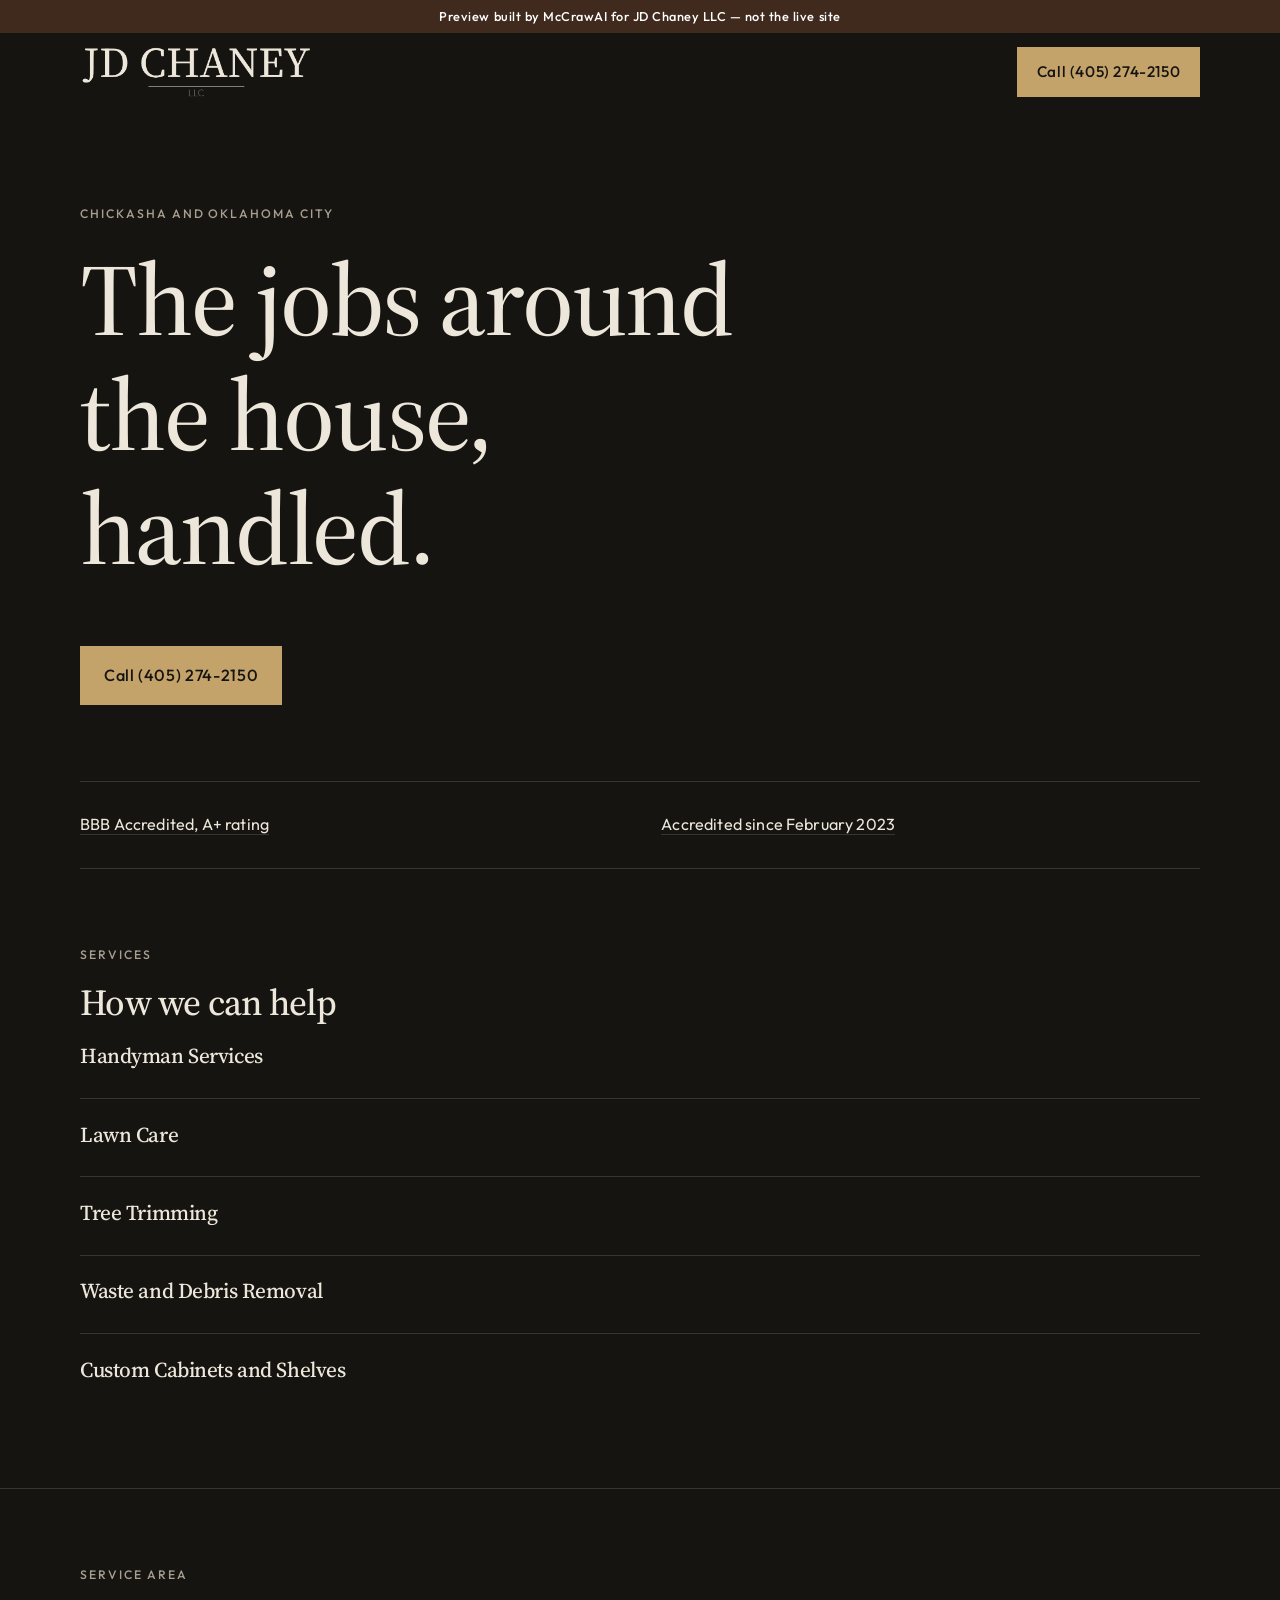
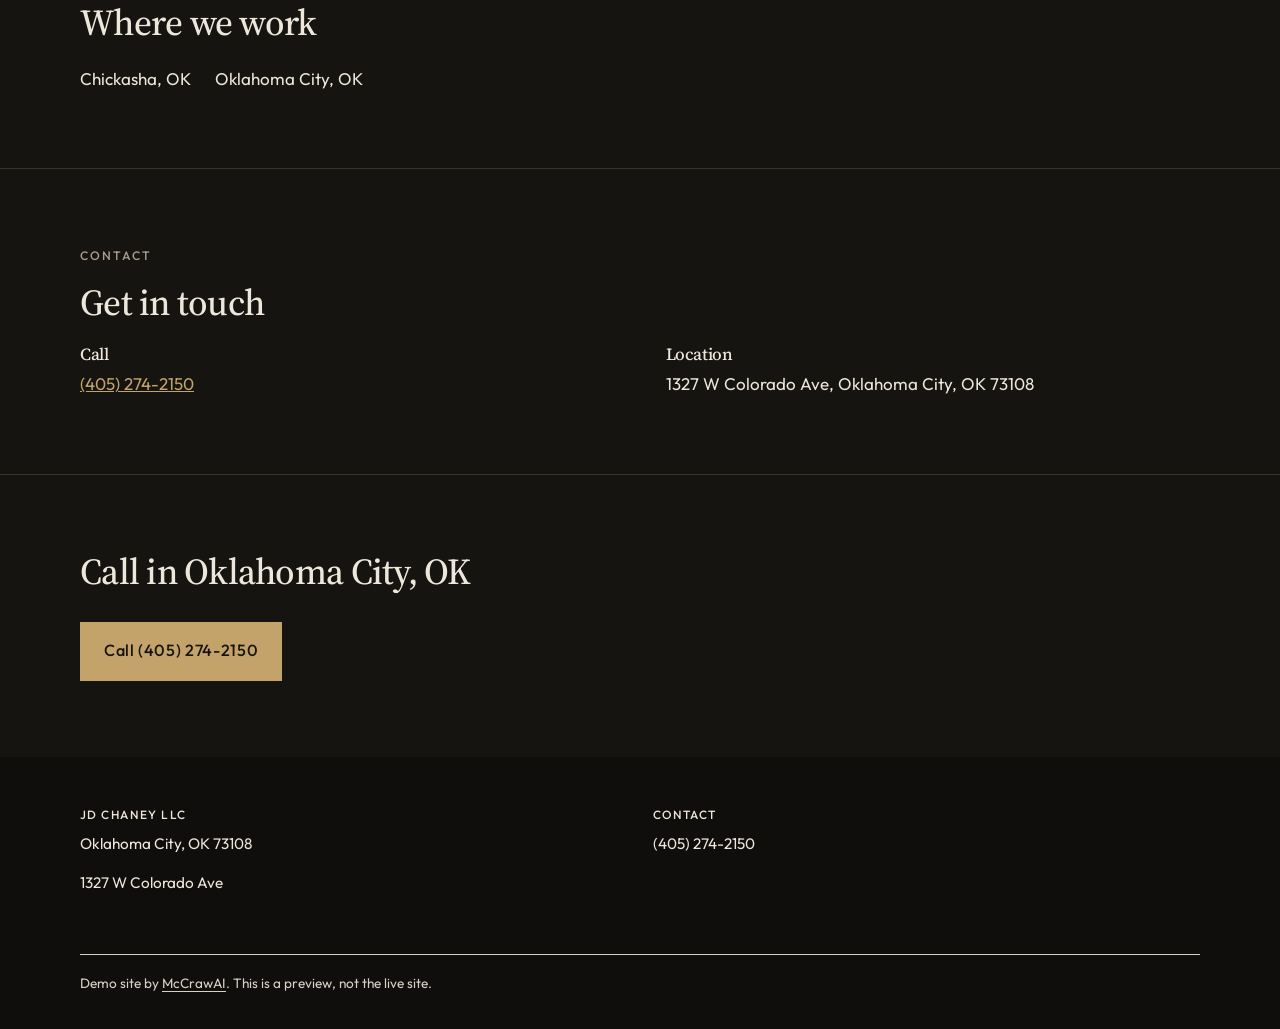
<file: index.html>
<!doctype html>
<html lang="en">
<head>
<meta charset="utf-8">
<meta name="viewport" content="width=device-width,initial-scale=1">
<title>JD Chaney LLC | Oklahoma City, OK 73108</title>
<meta name="description" content="JD Chaney LLC in Oklahoma City, OK 73108 — The jobs around the house, handled. Call (405) 274-2150.">
<meta name="robots" content="noindex,nofollow">
<link rel="canonical" href="https://mccrawaiops.github.io/demo-jd-chaney/">
<meta property="og:site_name" content="JD Chaney LLC">
<meta property="og:title" content="JD Chaney LLC | Oklahoma City, OK 73108">
<meta property="og:description" content="JD Chaney LLC in Oklahoma City, OK 73108 — The jobs around the house, handled. Call (405) 274-2150.">
<meta property="og:type" content="website">
<meta property="og:url" content="https://mccrawaiops.github.io/demo-jd-chaney/">
<meta property="og:image" content="https://mccrawaiops.github.io/demo-jd-chaney/img/logo.png">
<meta name="twitter:card" content="summary">
<meta name="theme-color" content="#161411">
<link rel="icon" href="img/favicon.png" type="image/png">
<link rel="apple-touch-icon" href="img/favicon.png">

<link rel="stylesheet" href="styles.css">
<script type="application/ld+json">{"@context":"https://schema.org","@graph":[{"@type":"LocalBusiness","@id":"https://mccrawaiops.github.io/demo-jd-chaney/#business","name":"JD Chaney LLC","url":"https://mccrawaiops.github.io/demo-jd-chaney/","telephone":"+14052742150","address":{"@type":"PostalAddress","streetAddress":"1327 W Colorado Ave","addressLocality":"Oklahoma City","addressRegion":"OK","postalCode":"73108","addressCountry":"US"},"areaServed":[{"@type":"Place","name":"Chickasha, OK"},{"@type":"Place","name":"Oklahoma City, OK"}],"logo":"https://mccrawaiops.github.io/demo-jd-chaney/img/logo.png"},{"@type":"WebPage","@id":"https://mccrawaiops.github.io/demo-jd-chaney/","url":"https://mccrawaiops.github.io/demo-jd-chaney/","name":"JD Chaney LLC","about":{"@id":"https://mccrawaiops.github.io/demo-jd-chaney/#business"}}]}</script>
</head>
<body class="layout-typographic base-dark">
<div class="preview-ribbon">Preview built by McCrawAI for JD Chaney LLC — not the live site</div>
<a class="skip" href="#main">Skip to content</a>
<header class="top" id="top">
  <div class="wrap bar">
    <a href="index.html" class="brand"><img src="img/logo.png" width="800" height="179" alt="JD Chaney LLC"></a>
    <a class="callbtn" href="tel:+14052742150">Call (405) 274-2150</a>
  </div>
</header>
<main id="main">
<section class="hero"><div class="wrap hero-inner"><p class="eyebrow">Chickasha and Oklahoma City</p><h1>The jobs around the house, handled.</h1><div class="btns"><a class="btn" href="tel:+14052742150">Call (405) 274-2150</a></div></div></section>
<section class="trust-band" id="trust"><div class="wrap"><div class="trust"><div class="trust-item"><p><a href="https://www.bbb.org/us/ok/oklahoma-city/profile/handyman/jd-chaney-llc-0995-90108849" rel="noopener" target="_blank">BBB Accredited, A+ rating</a></p></div><div class="trust-item"><p><a href="https://www.bbb.org/us/ok/oklahoma-city/profile/handyman/jd-chaney-llc-0995-90108849" rel="noopener" target="_blank">Accredited since February 2023</a></p></div></div></div></section>
<section class="sec" id="services"><div class="wrap"><p class="kicker">Services</p><h2>How we can help</h2><div class="svcs"><article class="svc"><h3>Handyman Services</h3></article><article class="svc"><h3>Lawn Care</h3></article><article class="svc"><h3>Tree Trimming</h3></article><article class="svc"><h3>Waste and Debris Removal</h3></article><article class="svc"><h3>Custom Cabinets and Shelves</h3></article></div></div></section>
<section class="sec" id="area"><div class="wrap"><p class="kicker">Service area</p><h2>Where we work</h2><ul class="towns"><li>Chickasha, OK</li><li>Oklahoma City, OK</li></ul></div></section>
<section class="sec" id="contact"><div class="wrap"><p class="kicker">Contact</p><h2>Get in touch</h2><div class="contact-list"><div class="contact-item"><h2>Call</h2><p><a href="tel:+14052742150">(405) 274-2150</a></p></div><div class="contact-item"><h2>Location</h2><p>1327 W Colorado Ave, Oklahoma City, OK 73108</p></div></div></div></section>
</main>
<section class="cta-band"><div class="wrap"><h2>Call in Oklahoma City, OK</h2><div class="btns"><a class="btn" href="tel:+14052742150">Call (405) 274-2150</a></div></div></section>
<footer class="foot">
  <div class="wrap cols">
    <div>
      <h3>JD Chaney LLC</h3>
      <p>Oklahoma City, OK 73108</p>
      <p>1327 W Colorado Ave</p>
    </div>
    <div>
      <h3>Contact</h3>
      <p>
        <a href="tel:+14052742150">(405) 274-2150</a><br>
        
      </p>
    </div>
    
  </div>
  <div class="wrap credit">Demo site by <a href="https://mccrawai.com">McCrawAI</a>. This is a preview, not the live site.</div>
</footer>
</body>
</html>
</file>
<file: styles.css>
@font-face{font-family:'Source Serif 4';font-style:normal;font-weight:200 900;font-display:swap;src:url('fonts/source-serif-4.woff2') format('woff2')}
@font-face{font-family:'Outfit';font-style:normal;font-weight:100 900;font-display:swap;src:url('fonts/outfit.woff2') format('woff2')}
:root{--font-head:'Source Serif 4', Georgia, "Times New Roman", serif;--font-body:'Outfit', system-ui, -apple-system, sans-serif;}

/* Prospect demo styles. Two typefaces per site, injected as --font-head and --font-body. */
:root{
  --primary:#EDE6DA;
  --accent:#C4A36A;
  --bg:#161411;
  --ink:#EDE6DA;
  --muted:#A89F91;
  --paper:#1E1B17;
  --line:#3A342C;
  --header:#161411;
  --header-ink:#EDE6DA;
  --btn-ink:#161411;
  --secondary:#1E1B17;
  --footer:#100E0C;
  --footer-ink:#EDE6DA;
  --logo-h:52px;
  --logo-max-w:280px;
  --ribbon:#3f2a1d;
  --header-h:calc(var(--logo-h) + 1.5rem);
}
*,*::before,*::after{box-sizing:border-box}
html{font-size:17px;-webkit-text-size-adjust:100%;overflow-x:clip}
body{
  margin:0;
  font-family:var(--font-body);
  font-weight:400;
  color:var(--ink);
  background:var(--bg);
  line-height:1.6;
  letter-spacing:0;
}
img{max-width:100%;height:auto;display:block}
a{color:var(--accent)}
a:focus-visible,button:focus-visible{outline:2px solid var(--accent);outline-offset:3px}
h1,h2,h3{
  font-family:var(--font-head);
  font-weight:500;
  line-height:1.12;
  letter-spacing:-0.02em;
  color:var(--primary);
  margin:0 0 .6em;
}
h1{font-size:clamp(2.25rem,8vw,4.75rem);font-weight:500;max-width:18ch}
h2{font-size:clamp(1.5rem,3.2vw,2.15rem)}
h3{font-size:1.15rem}
p{margin:0 0 1em}
.wrap{width:min(1120px,100% - 2.5rem);margin-inline:auto}
.skip{position:absolute;left:-999px}
.skip:focus{left:1rem;top:1rem;background:var(--paper);color:var(--ink);padding:.5rem .75rem;z-index:30}

.preview-ribbon{
  background:var(--ribbon);
  color:#fff;
  text-align:center;
  font-size:.75rem;
  font-weight:500;
  letter-spacing:.04em;
  line-height:1.4;
  padding:.45rem 1rem;
}

.top{
  background:var(--header);
  color:var(--header-ink);
  position:sticky;
  top:0;
  z-index:8;
}
.bar{
  display:flex;
  align-items:center;
  justify-content:space-between;
  gap:1.25rem;
  min-height:var(--header-h);
  padding:.6rem 0;
}
.brand{display:flex;align-items:center;gap:.8rem;text-decoration:none;color:var(--header-ink);flex:1 1 auto;min-width:0}
.brand img{height:var(--logo-h);width:auto;max-width:min(var(--logo-max-w),100%);max-height:var(--logo-h);object-fit:contain;object-position:left center}
.callbtn{flex:0 0 auto}
.wordmark{font-family:var(--font-head);font-weight:500;font-size:1.05rem;line-height:1.2;letter-spacing:-0.02em}
.callbtn{
  background:var(--accent);
  color:var(--btn-ink);
  text-decoration:none;
  font-weight:500;
  font-size:.9rem;
  letter-spacing:.04em;
  padding:.7rem 1.1rem;
  white-space:nowrap;
  border:1px solid var(--accent);
  transition:opacity .5s ease;
}
.callbtn:hover{opacity:.86}
@media(max-width:700px){
  .bar{gap:.75rem}
  .brand img{height:auto;max-height:min(2.75rem,var(--logo-h))}
  .callbtn{padding:.6rem .85rem;font-size:.82rem}
}

/* Hero */
.hero{position:relative;isolation:isolate}
.hero-inner{padding:4.5rem 0 4rem}
.eyebrow{
  font-family:var(--font-body);
  font-size:.72rem;
  font-weight:500;
  letter-spacing:.16em;
  text-transform:uppercase;
  color:var(--muted);
  margin:0 0 1.1rem;
}
.lead{font-size:1.05rem;max-width:32rem;color:var(--ink);margin:0 0 0}
.hero .lead{margin-top:1.15rem;max-width:28rem}
.btns{display:flex;flex-wrap:wrap;gap:.75rem;margin:1.75rem 0 0}
.btn{
  display:inline-block;
  background:var(--accent);
  color:var(--btn-ink);
  text-decoration:none;
  font-weight:500;
  font-size:.95rem;
  letter-spacing:.04em;
  padding:.9rem 1.35rem;
  border:1px solid var(--accent);
  transition:opacity .5s ease,background .5s ease,color .5s ease;
}
.btn:hover{opacity:.88}
.btn.ghost{background:transparent;color:var(--ink);border-color:var(--line)}

/* Full-bleed photo hero */
.hero-bleed{
  min-height:calc(100svh - 6.5rem);
  display:flex;
  align-items:flex-end;
  color:#f8f6f1;
}
.hero-bleed .hero-media{
  position:absolute;
  inset:0;
  z-index:-1;
  overflow:hidden;
  background:#1a1917;
}
.hero-bleed .hero-media img{
  width:100%;
  height:100%;
  object-fit:cover;
  object-position:center;
  transform:scale(1.04);
  animation:hero-settle 1.8s ease-out both;
}
.hero-bleed::after{
  content:"";
  position:absolute;
  inset:0;
  z-index:-1;
  background:linear-gradient(180deg,rgba(10,10,10,.18) 0%,rgba(10,10,10,.28) 40%,rgba(10,10,10,.72) 100%);
  pointer-events:none;
}
.hero-bleed .hero-inner,.hero-bleed .hero-copy{width:min(1120px,100% - 2.5rem);margin-inline:auto;padding:5rem 0 4.25rem;position:relative}
.hero-bleed h1,.hero-bleed .eyebrow,.hero-bleed .lead{color:#f8f6f1}
.hero-bleed .eyebrow{color:rgba(248,246,241,.78)}
.hero-bleed .lead{color:rgba(248,246,241,.86)}
.hero-bleed .btn{background:var(--accent);color:var(--btn-ink);border-color:var(--accent)}
@keyframes hero-settle{from{transform:scale(1.08);opacity:.7}to{transform:scale(1.04);opacity:1}}
@keyframes fade-up{from{opacity:0;transform:translateY(.6rem)}to{opacity:1;transform:none}}
.hero-bleed .hero-copy{animation:fade-up 1s ease both .2s}

/* Typographic / industrial heroes (no photo) */
.layout-typographic .hero-inner,
.layout-industrial .hero-inner{padding:5.5rem 0 4.5rem}
.layout-typographic h1{font-size:clamp(2.6rem,11vw,6rem);max-width:14ch;font-weight:500}
.layout-industrial h1{font-size:clamp(2.4rem,9vw,5.25rem);max-width:16ch;letter-spacing:-0.03em;font-weight:600}
.layout-crisp h1{font-family:var(--font-head);letter-spacing:-0.04em;font-weight:500;max-width:16ch}
.layout-editorial h1{font-weight:500;font-style:italic;letter-spacing:-0.03em}
.layout-editorial .wordmark{font-style:normal}

/* Sections */
.sec{padding:4.5rem 0}
.sec + .sec{border-top:1px solid var(--line)}
.kicker{
  font-size:.72rem;
  font-weight:500;
  letter-spacing:.16em;
  text-transform:uppercase;
  color:var(--muted);
  margin:0 0 1rem;
}
.about{max-width:38rem}
.about p{font-size:1.05rem}

/* Trust */
.trust{
  display:grid;
  gap:1.25rem 2.5rem;
  padding:1.5rem 0;
  border-top:1px solid var(--line);
  border-bottom:1px solid var(--line);
}
@media(min-width:700px){
  .trust{grid-template-columns:repeat(auto-fit,minmax(180px,1fr));padding:1.75rem 0}
}
.trust-item{min-width:0}
.trust-item p{margin:0;font-size:.95rem;letter-spacing:.01em}
.trust-item a{color:inherit;text-decoration:none;border-bottom:1px solid var(--line)}
.hero-bleed + .trust-band{background:var(--bg)}
.trust-band{padding:0}
.trust-band .wrap{padding-top:0;padding-bottom:0}

/* Reviews */
.reviews{display:grid;gap:2.5rem}
@media(min-width:800px){
  .reviews{grid-template-columns:repeat(3,1fr);gap:2.75rem}
}
blockquote.review{margin:0}
.review p{font-family:var(--font-head);font-size:1.15rem;line-height:1.45;margin:0 0 1.1rem;color:var(--ink)}
.review footer{font-family:var(--font-body);font-size:.8rem;letter-spacing:.06em;text-transform:uppercase;color:var(--muted)}
.review footer a{color:var(--muted);text-decoration:none;border-bottom:1px solid var(--line)}

/* Services */
.svcs{display:grid;gap:0}
.svc{padding:1.4rem 0;border-top:1px solid var(--line)}
.svc:first-of-type{border-top:0;padding-top:0}
.svc h3{margin:0 0 .35rem;font-size:1.25rem}
.svc p{margin:0;max-width:36rem;color:var(--ink)}
.layout-crisp .svcs{grid-template-columns:1fr;gap:0}
@media(min-width:800px){
  .layout-crisp .svcs,
  .layout-industrial .svcs{grid-template-columns:repeat(2,1fr);gap:0 3rem}
  .layout-crisp .svc,
  .layout-industrial .svc{border-top:1px solid var(--line);padding:1.5rem 0}
}
.layout-editorial .svc h3{font-style:italic}

/* Work */
.gallery{display:grid;gap:.35rem;margin-top:1.5rem}
.gallery figure{margin:0}
.gallery img{width:100%;aspect-ratio:16/10;object-fit:cover;background:var(--line)}
.layout-cinematic .gallery{grid-template-columns:1fr}
.layout-cinematic .gallery img{aspect-ratio:16/9}
@media(min-width:800px){
  .layout-cinematic .gallery{grid-template-columns:1fr 1fr}
  .layout-cinematic .gallery figure:first-child{grid-column:1/-1}
  .layout-cinematic .gallery figure:first-child img{aspect-ratio:16/8}
}
.layout-editorial .gallery{gap:1.5rem 1.25rem}
@media(min-width:800px){
  .layout-editorial .gallery{grid-template-columns:1.15fr .85fr}
}
.layout-editorial .gallery img{aspect-ratio:4/5}
.layout-editorial .gallery figure:nth-child(3n+1) img{aspect-ratio:16/11}
.layout-crisp .gallery{grid-template-columns:1fr;gap:.5rem}
.layout-crisp .gallery img{aspect-ratio:4/3}
@media(min-width:700px){
  .layout-crisp .gallery{grid-template-columns:1fr 1fr}
  .layout-crisp .gallery figure:only-child{grid-column:1/-1}
}

.towns{margin:0;padding:0;list-style:none;display:flex;flex-wrap:wrap;gap:.35rem 1.4rem}
.towns li{margin:0}
.hours{margin:0;padding:0;list-style:none;max-width:24rem}
.hours li{display:flex;gap:1rem;justify-content:space-between;border-bottom:1px solid var(--line);padding:.45rem 0}

.contact-list{display:grid;gap:2rem}
@media(min-width:700px){.contact-list{grid-template-columns:repeat(2,1fr);gap:2.5rem 3rem}}
.contact-item h2,.contact-item h3{margin:0 0 .35rem;font-size:1rem}
.contact-item p{margin:0}

.cta-band{padding:4.5rem 0;border-top:1px solid var(--line)}
.cta-band h2{max-width:22ch}

.foot{padding:3rem 0 2rem;font-size:.9rem;background:var(--footer);color:var(--footer-ink)}
.foot a{color:var(--footer-ink);text-decoration:none}
.cols{display:grid;gap:1.75rem 1.5rem;grid-template-columns:1fr}
.cols > *{min-width:0;overflow-wrap:anywhere}
.foot a,.contact-item a{overflow-wrap:anywhere}
@media(min-width:600px){.cols{grid-template-columns:repeat(auto-fit,minmax(160px,1fr))}}
.foot h3{color:var(--footer-ink);font-family:var(--font-body);font-size:.7rem;letter-spacing:.12em;text-transform:uppercase;font-weight:500;margin:0 0 .6rem}
.credit{margin-top:2.5rem;padding-top:1.1rem;border-top:1px solid currentColor;opacity:.9;font-size:.8rem}
.credit a{color:inherit;text-decoration:underline;text-underline-offset:3px}

/* Dark bases */
.base-dark{background:var(--bg);color:var(--ink)}
.base-dark .foot a,
.base-dark .credit a{color:var(--ink)}

@media(prefers-reduced-motion:reduce){
  html{scroll-behavior:auto}
  *,*::before,*::after{animation:none !important;transition:none !important}
  .hero-bleed .hero-media img{transform:none}
}

:root{--font-head:'Source Serif 4', Georgia, "Times New Roman", serif;--font-body:'Outfit', system-ui, -apple-system, sans-serif;}
</file>
